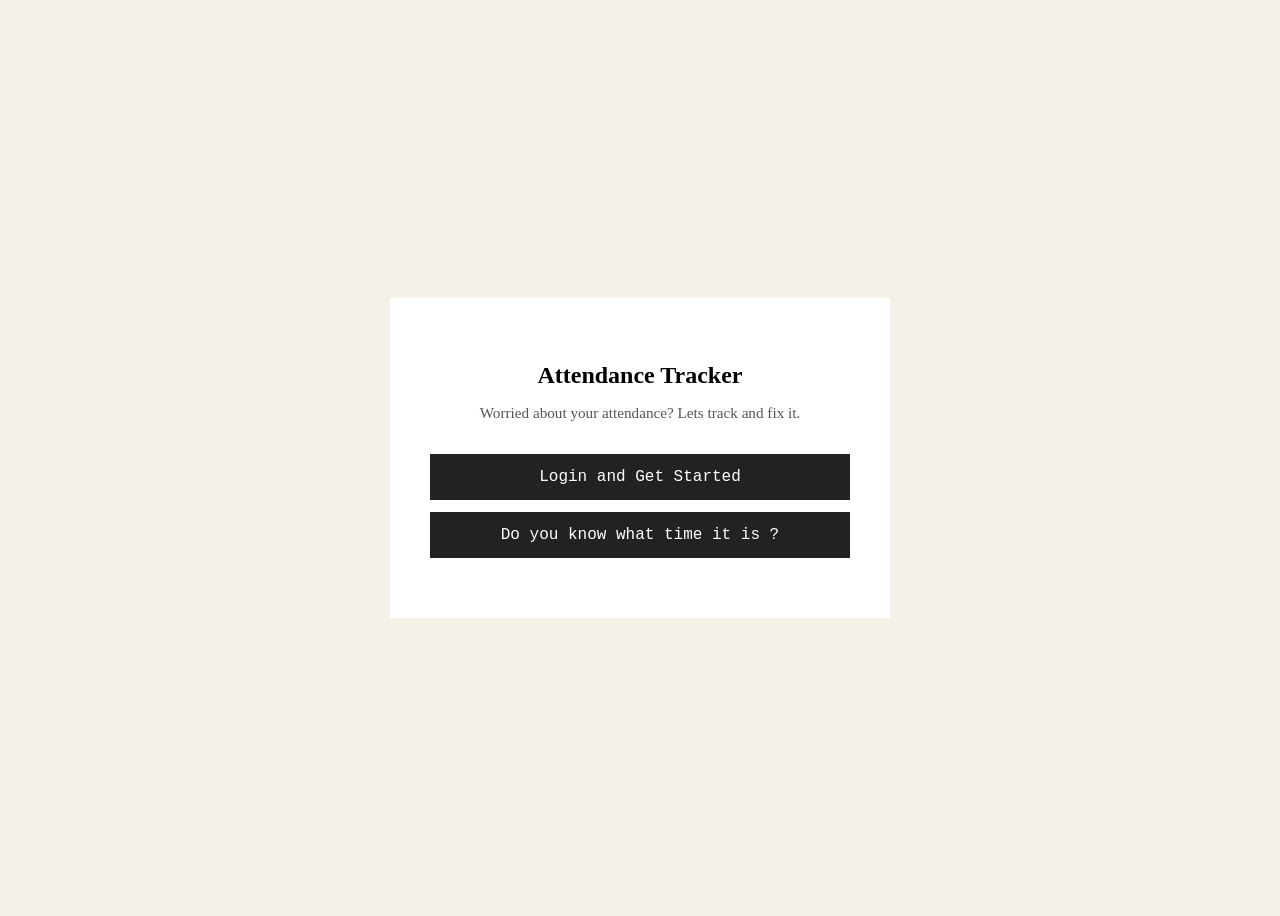
<file: index.html>
<!DOCTYPE html>

<html>
<head>
  <title>Attendance Tracker </title>
  <link rel="stylesheet" href="styles/style.css">
</head>
<body>

  <div class="card">
    <h1>Attendance Tracker</h1>
    <p>Worried about your attendance? Lets track and fix it.</p>
    <a href="login.html">Login and Get Started</a>
    <a href="clock.html">Do you know what time it is ?</a>
  </div>
</body>
</html>
</file>
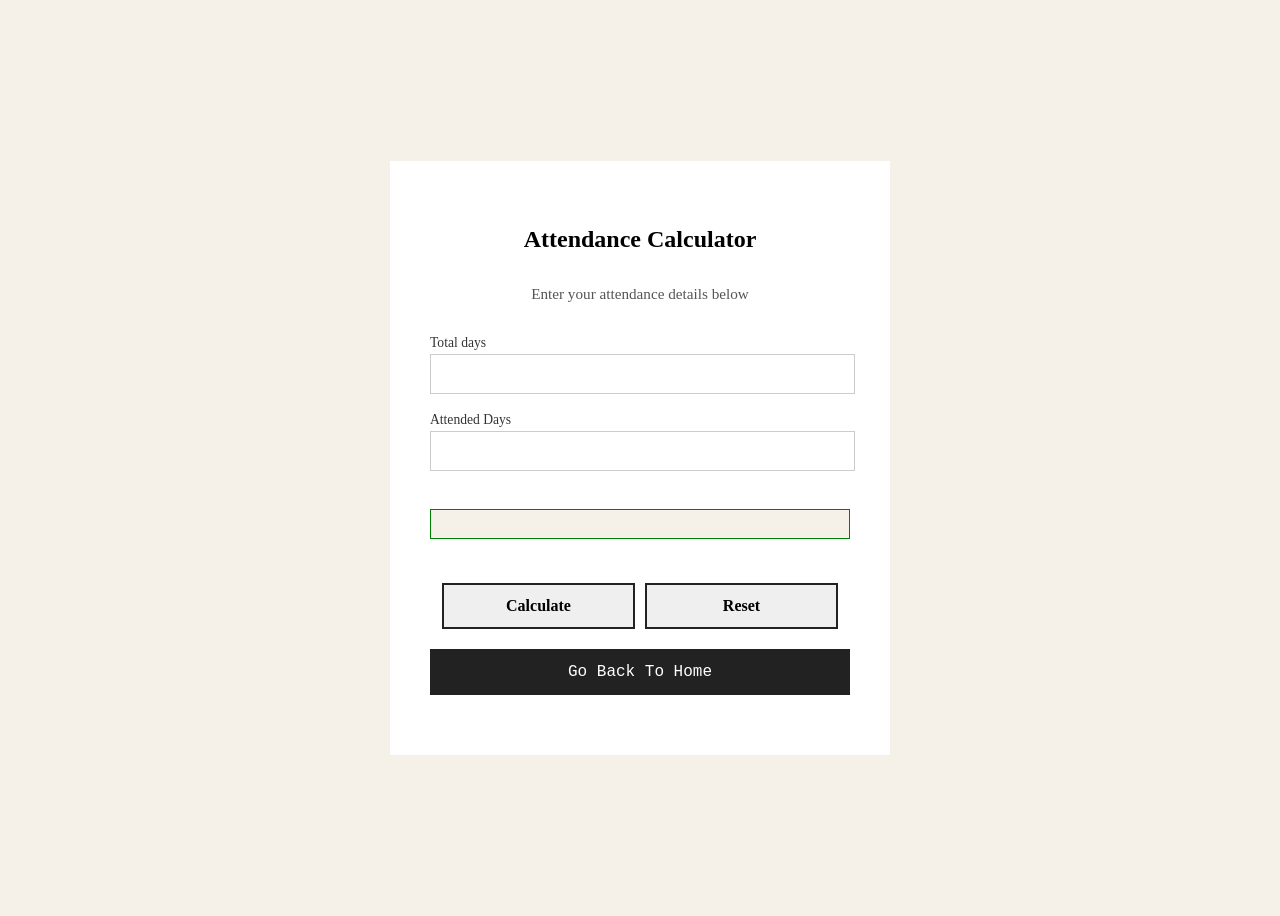
<file: calculator.html>
<!DOCTYPE html>
<html lang="en">
<head>
    <meta charset="UTF-8">
    <meta name="viewport" content="width=device-width, initial-scale=1.0">
    <title>Calculator</title>
    <link rel="stylesheet" href="styles/style.css">
</head>
<body>
    <div class="card">
        <h1>Attendance Calculator</h1>
        <p id="welcome" class="welcome"></p>
        <p class="sub">Enter your attendance details below </p>
        <form>

            <label for="totaldays">Total days </label>
            <input type="number" id="totaldays" name="totaldays" required>
        
            <label for="attended_days">Attended Days</label>
            <input type="number" id="attended_days" name="attended_days" required>
             
            <p class="result" id="result">         </p>
            <div class="buttons">
                <button type="button" onclick="calculate()">Calculate</button>
                <button type="reset">Reset</button>
            </div>
            <a href="index.html">Go Back To Home</a>
        </form>
    </div>
    <script src="scripts/calculator.js" defer></script>

</body>
</html>
</file>
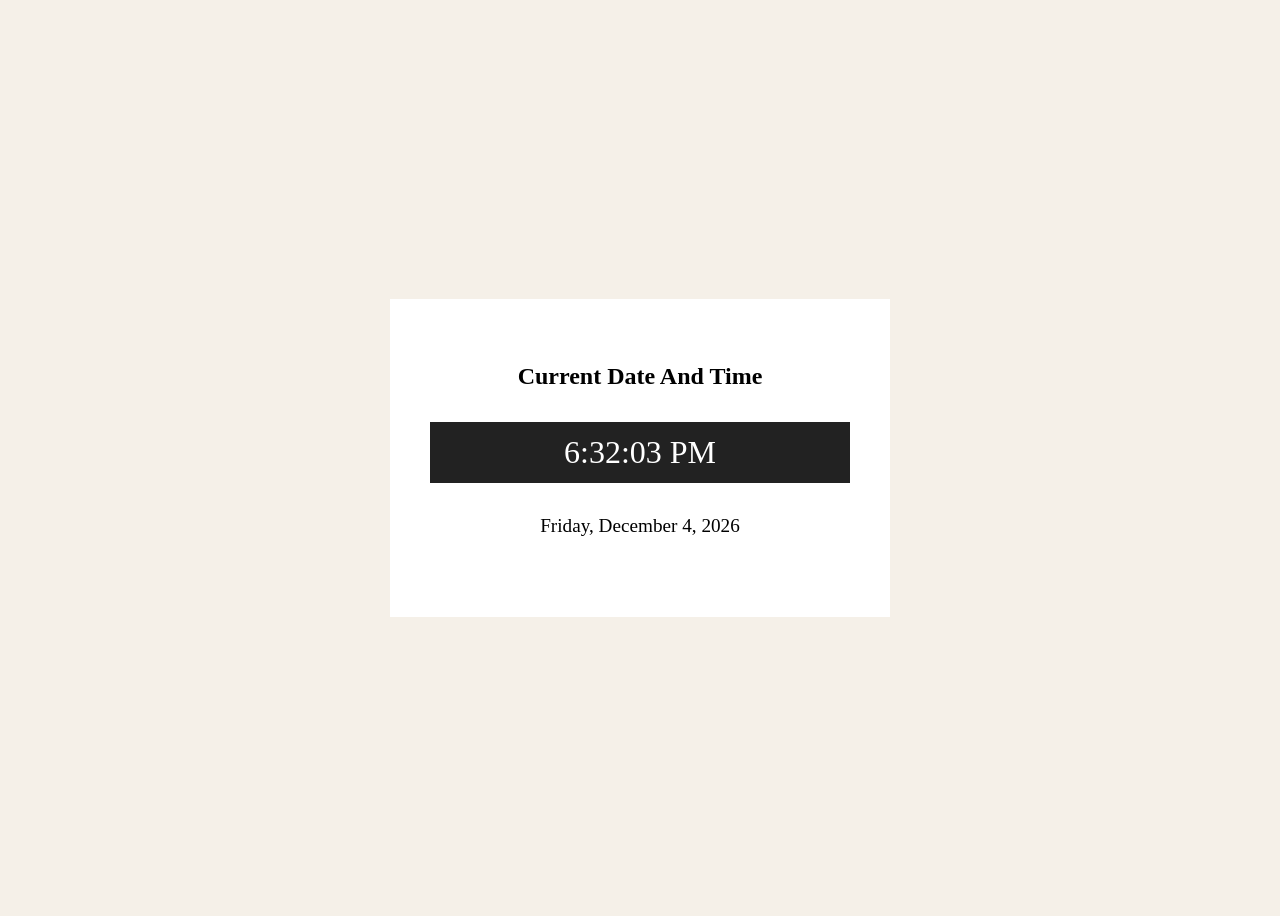
<file: clock.html>
<!DOCTYPE html>
<html lang="en">
<head>
    <meta charset="UTF-8">
    <meta name="viewport" content="width=device-width, initial-scale=1.0">
    <title>Clock Page</title>
    <link rel="stylesheet" href="styles/style.css">

</head>
<body>
    <div class="card">
        <h1>Current Date And Time</h1>
        <p id="time" class="time"></p>
        <p id="date" class="date"></p>
    </div>
    <script src="scripts/clock.js" defer></script>
    
</body>
</html>
</file>
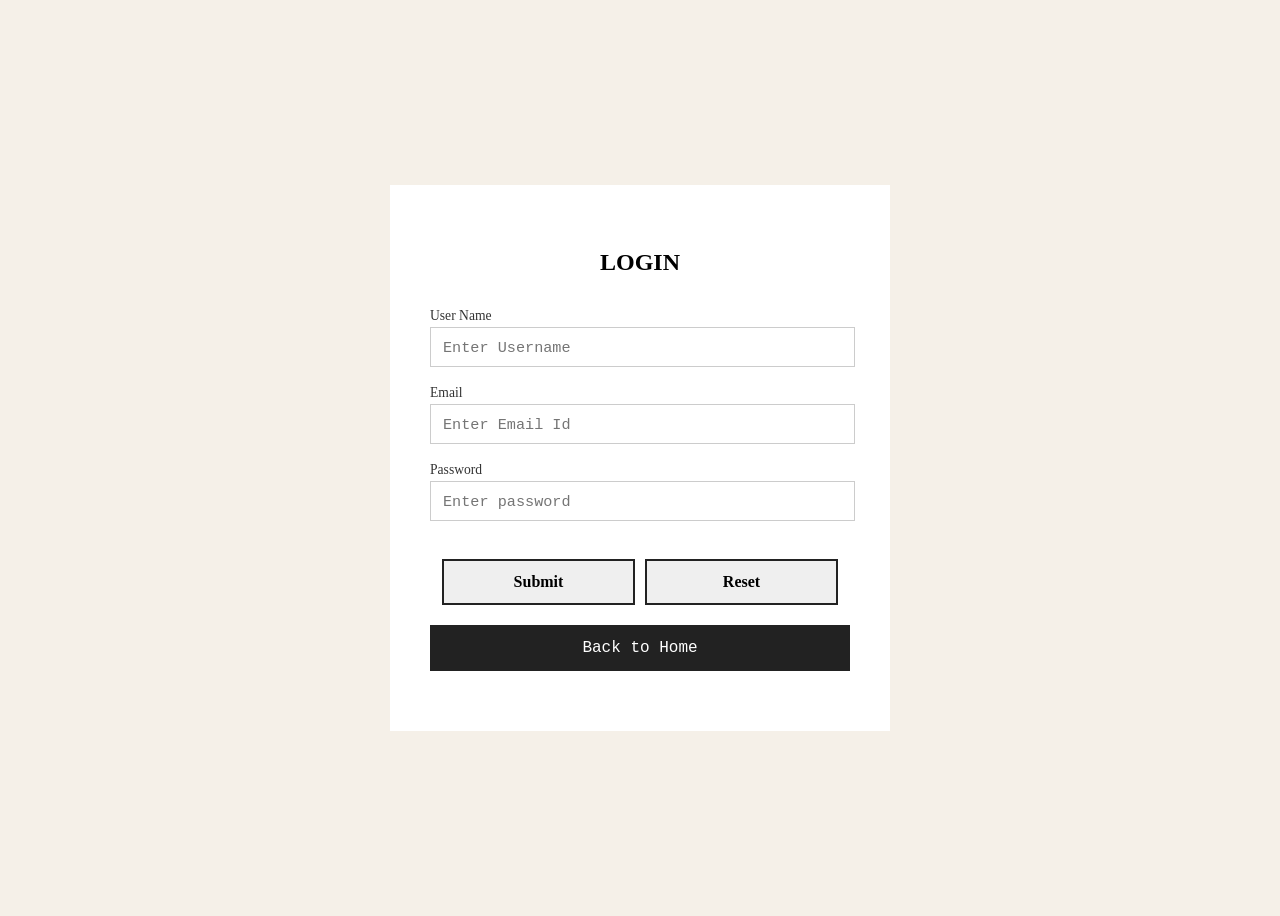
<file: login.html>
<!DOCTYPE html>
<html>
    <head>
        <title>Login Page</title>
        <link rel="stylesheet" href="styles/style.css">
    </head>

    <body>
        <div class="card">
            <h1>LOGIN</h1>
            <p></p>

            <form>

                <label for="username">User Name </label>
                <input type="text" name="uname" id="username" placeholder="Enter Username">

                <label for="mailid">Email  </label>
                <input type="email" name="mailid" id="email" placeholder="Enter Email Id ">
            
                <label for="password">Password</label>
                <input type="password" name="password" id="password" placeholder="Enter password">
                <div class="buttons">
                    <button type="button" onclick="usersave()">Submit</button>
                    <button type="reset" >Reset</button>
                </div>

            <a href="index.html" class="back">Back to Home</a>


            </form>
        </div>
        <script src="scripts/login.js"></script>

    </body>



</html>
</file>
<file: styles/style.css>
body{

    font-family: Georgia, serif;
    background:#f5f0e8;
    display: flex;
    justify-content: center;
    align-items: center;
    min-height: 100vh;
}
.card{

    background:#fff;
    border: 2px solid 222;
    padding: 48px 40px;
    max-width: 420px;
    width:90%;
    text-align:center;
}
h1{

    font-size: 1.5rem;
    margin-bottom: 10px;
    colour:#222;


}
p{

    color:#555;
    margin-bottom:32px;
    font-size: 0.95rem;

}

a{
    display:block;
    background: #222;
    color: #fff;
    padding: 14px;
    margin-bottom: 14px;
    margin-bottom: 12px;
    font-family: monospace;
    font-size: 1rem;
    text-decoration: none;
}
label{
    display: block;
    text-align: left;
    font-size: 0.85rem;
    color: #333;
    margin-bottom: 3px;

}

input::placeholder{

    font-family: 'Courier New', Courier, monospace;
}
input{
    width: 95%;
    padding: 10px 12px;
    border: 1.5px solid #ccc;
    margin-bottom: 18px;
    font-size: 0.95rem;
    font-family: Georgia, serif;
    outline:none;
    transition: 0.2s;

}
.buttons{
    display:flex;
    justify-content: center;
    gap: 10px;
    margin-top: 8px;
    margin-bottom: 8px;
    padding: 12px ;

}
button{
    flex:2;
    justify-content: center;
    padding:  12px ;
    font-size: 1rem;
    font-weight:bold;
    cursor: pointer;
    font-family:Georgia, 'Times New Roman', Times, serif;
    border: 2px solid #222;
    transition: background 0.2s;
     

}
.result{
    margin-top: 20px;
    padding: 14px;
    background:#f5f0e8;
    border:1px solid green;
    font-size:1rem;
    font-weight: bold;
    display:flex
}
.welcome{
    font-family: 'Lucida Sans', 'Lucida Sans Regular', 'Lucida Grande', 'Lucida Sans Unicode', Geneva, Verdana, sans-serif;
    font-weight: bold;
    font-size: large;
}
.time{
    display: block;
    background-color: #222;
    padding: 12px;
    font-family: 'Times New Roman', Times, serif;
    font-size:xx-large;
    color:white;
}
.date{
    color:black;
    font-size: larger;
}
</file>
